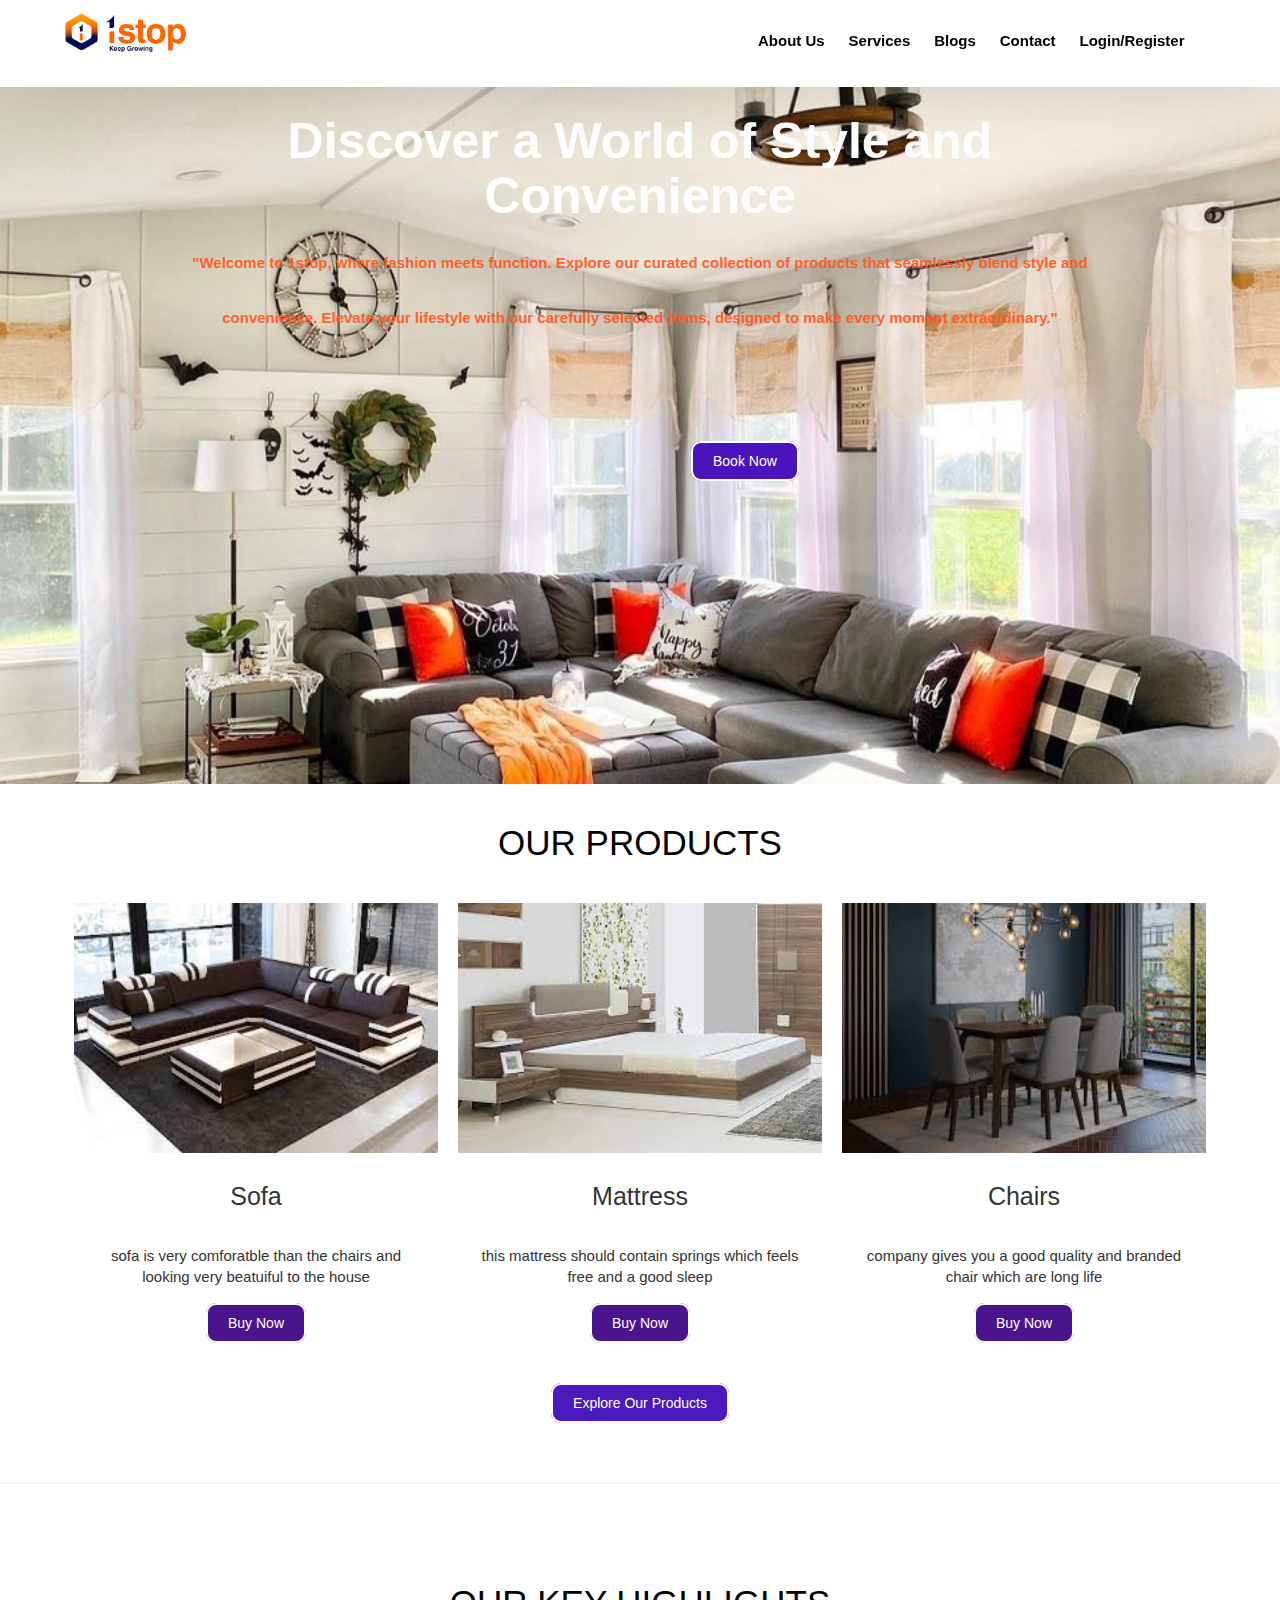
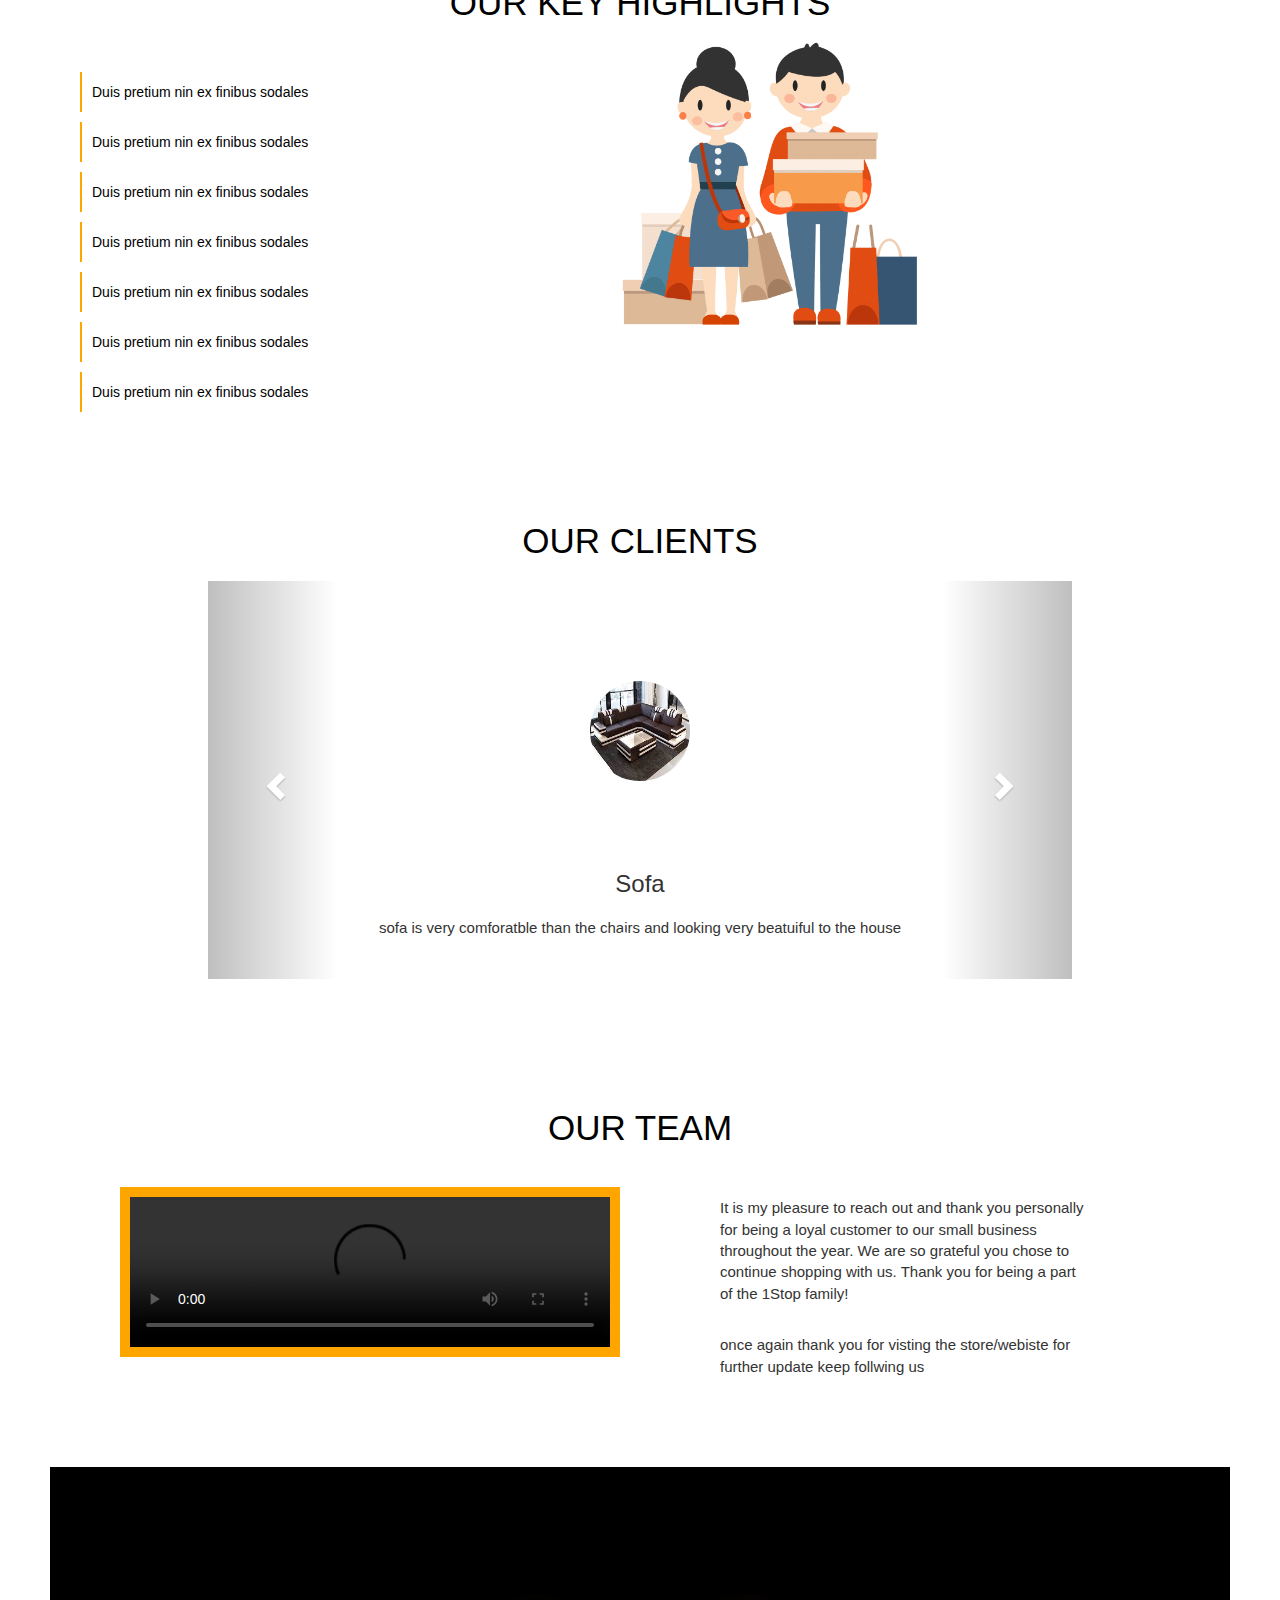
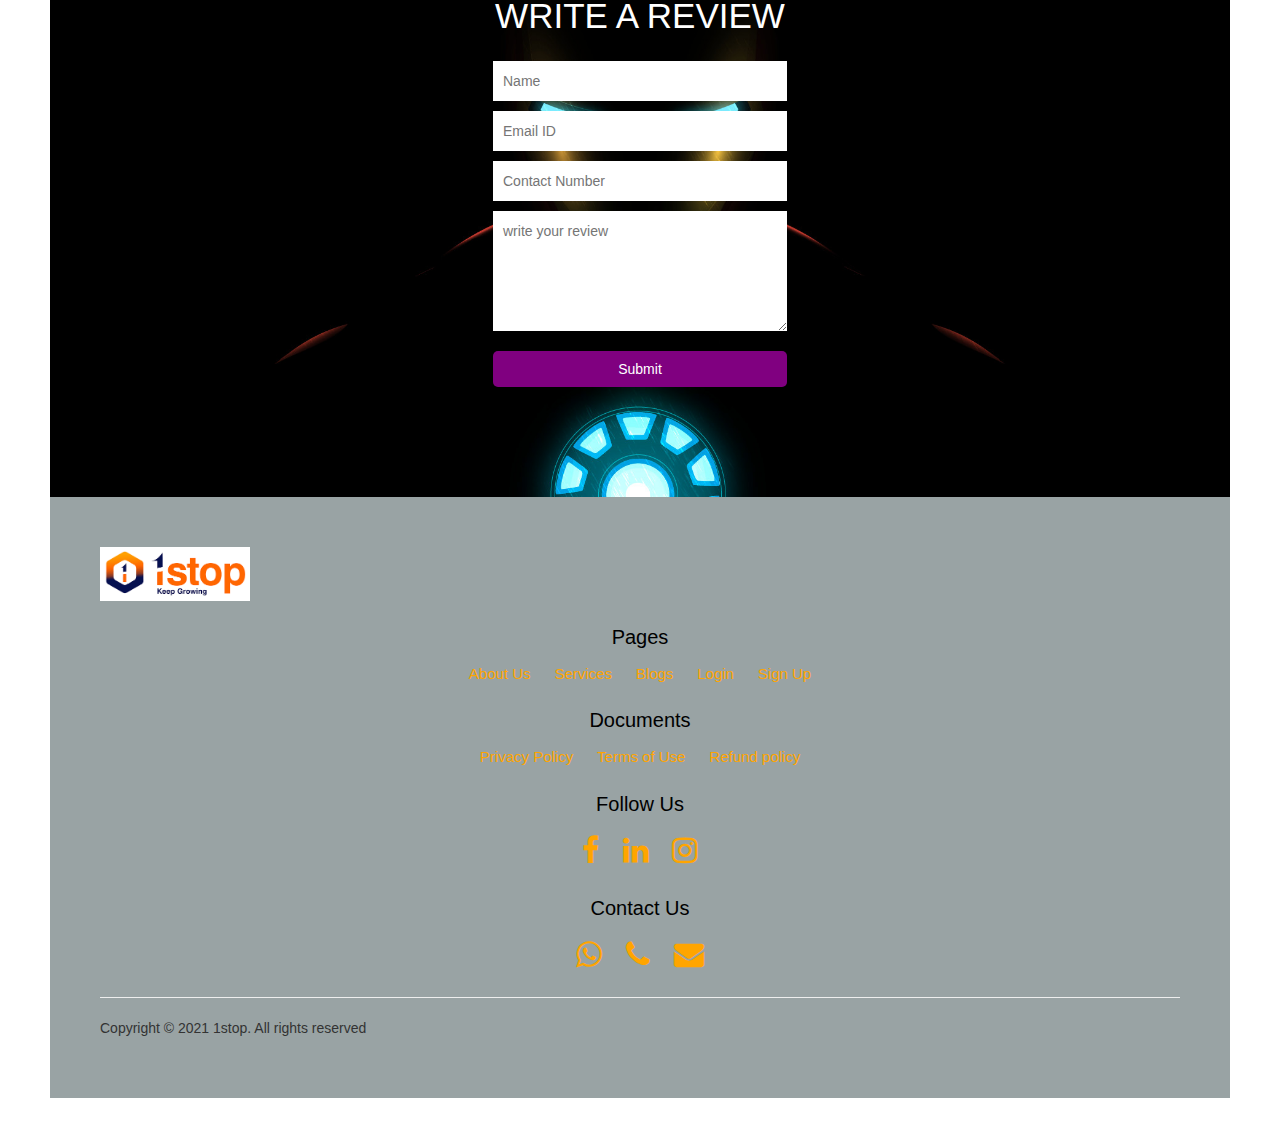
<file: index.html>
<!DOCTYPE html>
<html>
    <head>
        <title>E-commerce</title>
          <!-- Latest compiled and minified CSS -->
        <link rel="stylesheet" href="https://cdn.jsdelivr.net/npm/bootstrap@3.4.1/dist/css/bootstrap.min.css" 
        integrity="sha384-HSMxcRTRxnN+Bdg0JdbxYKrThecOKuH5zCYotlSAcp1+c8xmyTe9GYg1l9a69psu" crossorigin="anonymous">

    
        <!-- Optional theme -->
        <link rel="stylesheet" href="https://cdn.jsdelivr.net/npm/bootstrap@3.4.1/dist/css/bootstrap-theme.min.css" 
        integrity="sha384-6pzBo3FDv/PJ8r2KRkGHifhEocL+1X2rVCTTkUfGk7/0pbek5mMa1upzvWbrUbOZ" crossorigin="anonymous">
        <link rel="stylesheet" type="text/css" href="web.css">
         <link rel="stylesheet" type="text/css" href="https://stackpath.bootstrapcdn.com/font-awesome/4.7.0/css/font-awesome.min.css">
    </head>
    <body>
        <nav class="nav nav_top">
            <div class="logo">
                <a href="index.html"><img src="1stop.png" width="150px"></a>
            </div>
            <div class="nav_side">
                <a href="About.html">About Us</a>
                <a href="service.html">Services</a>
                <a href="Blogs.html">Blogs</a>
                <a href="contact.html">Contact</a>
                <a href="loginpage.html">Login/Register</a>
            </div>
        </nav>
        <div class="main">
            <div class="main_content">
                <h2>Discover a World of Style and Convenience<br>
                <span>"Welcome to 1stop, where fashion meets function. Explore our curated collection of products that seamlessly blend 
                    style and convenience. Elevate your lifestyle with our carefully selected items, 
                    designed to make every moment extraordinary."
                </span>
                </h2>
                <div class="btn">
                    <a href="service.html">Book Now</a>
                </div>
            </div>
        </div>
        <div class="product">
            <h2>OUR PRODUCTS</h2>
            <div class="product_container">
                <div class="item">
                    <div class="item_img">
                        <img src="sofa.jpg">
                    </div>
                    <div class="item_content">
                        <h3>Sofa</h3>
                        <p>sofa is very comforatble than the chairs  and looking very beatuiful to the house</p>
                            <a href="">Buy Now</a>
                    </div>
                </div>
                <div class="item">
                    <div class="item_img">
                        <img src="bed.jpg">
                    </div>
                    <div class="item_content">
                        <h3>Mattress</h3>
                        <p>this mattress should contain springs which feels free and a good sleep</p>
                            <a href="">Buy Now</a>
                    </div>
                </div>
                <div class="item">
                    <div class="item_img">
                        <img src="chair.jpg">
                    </div>
                    <div class="item_content">
                        <h3>Chairs</h3>
                        <p>company gives you a good quality and branded chair which are long life</p>
                            <a href="">Buy Now</a>
                    </div>
                </div>
            </div>
            <div class="product_btn">
                <a href="service.html">Explore Our Products</a>
            </div>
        </div>
        <hr>
        <div class="keypoint">
            <h2>OUR KEY HIGHLIGHTS</h2>
            <div class="key_container">
                <div class="key_content">
                    <li>Duis pretium nin ex finibus sodales</li>
                    <li>Duis pretium nin ex finibus sodales</li>
                    <li>Duis pretium nin ex finibus sodales</li>
                    <li>Duis pretium nin ex finibus sodales</li>
                    <li>Duis pretium nin ex finibus sodales</li>
                    <li>Duis pretium nin ex finibus sodales</li>
                    <li>Duis pretium nin ex finibus sodales</li>
                </div>
                <div class="key_img">
                    <img src="shopping.png">
                </div>
            </div>
            <div class="testi">
                <h2>Our Clients</h2>
                <div class="testi_container">
                    <div id="carousel-example-generic" class="carousel slide" data-ride="carousel">
                        <!-- Indicators -->
                        <ol class="carousel-indicators">
                          <li data-target="#carousel-example-generic" data-slide-to="0" class="active"></li>
                          <li data-target="#carousel-example-generic" data-slide-to="1"></li>
                          <li data-target="#carousel-example-generic" data-slide-to="2"></li>
                        </ol>
                      
                        <!-- Wrapper for slides -->
                        <div class="carousel-inner" role="listbox">
                          <div class="item active">
                              <div class="item_img">
                                <img src="sofa.jpg" alt=" ">
                              </div>
                              <div class="item_content">
                                  <h3>Sofa</h3>
                                  <p>sofa is very comforatble than the chairs  and looking very beatuiful to the house</p>
                              </div>
                          </div>
                          <div class="item">
                            <div class="item_img">
                                <img src="bed.jpg" alt=" ">
                              </div>
                              <div class="item_content">
                                  <h3>Mattress</h3>
                                  <p>this mattress should contain springs which feels free and a good sleep</p>
                              </div>
                          </div>
                          <div class="item">
                            <div class="item_img">
                                <img src="chair.jpg" alt=" ">
                              </div>
                              <div class="item_content">
                                  <h3>Chair</h3>
                                  <p>company gives you a good quality and branded chair which are long life</p>
                              </div>
                          </div>
                        </div>
                      
                        <!-- Controls -->
                        <a class="left carousel-control" href="#carousel-example-generic" role="button" data-slide="prev">
                          <span class="glyphicon glyphicon-chevron-left" aria-hidden="true"></span>
                          <span class="sr-only">Previous</span>
                        </a>
                        <a class="right carousel-control" href="#carousel-example-generic" role="button" data-slide="next">
                          <span class="glyphicon glyphicon-chevron-right" aria-hidden="true"></span>
                          <span class="sr-only">Next</span>
                        </a>
                      </div>
                </div>
            </div>
            <div class="team">
                <h2>OUR TEAM</h2>
                <div class="team_container">
                    <div class="team_video">
                        <video controls>
                            <source src="C:\Users\Lakshmi Narayana\Desktop\Advanced Ecommerce\thanking-video.mp4" type="video/mp4">
                        </video>
                    </div>
                    <div class="team_content">
                        <p> It is my pleasure to reach out and thank you personally for being a loyal customer to our small business throughout the year. 
                            We are so grateful you chose to continue shopping with us. Thank you for being a part of the 1Stop family! </p>
                             <p>once again thank you for visting the store/webiste for further update keep follwing us
                             </p>
                    </div>
                </div>
            </div>
            <div class="feed">
                <h2>Write a Review</h2>
                <div class="feed_form">
                    <form name="submit-googlesheet" method="post">
                        <input type="text" name="Name" placeholder="Name"><br>
                        <input type="email" name="Email" placeholder="Email ID"><br>
                        <input type="number" name="Number" placeholder="Contact Number"><br>
                        <textarea rows="5" cols="7" name="Review" placeholder="write your review"></textarea><br>
                        <button type="Submit">Submit</button>
                    </form>
                </div>
            </div>
            <footer>
                <div class="footer_logo">
                    <a href="index.html"><img src="1stop.png" width="150"></a>
                </div>
                <div class="pages">
                    <h3>Pages</h3>
                    <a href="About.html">About Us</a>
                    <a href="service.html">Services</a>
                    <a href="Blogs.html">Blogs</a>
                    <a href="loginpage.html">Login</a>
                    <a href="signup.html">Sign Up</a>
                </div>
                <div class="doc">
                    <h3>Documents</h3>
                    <a href=" ">Privacy Policy</a>
                    <a href=" ">Terms of Use</a>
                    <a href=" ">Refund policy</a>
                </div>
                <div class="social">
                    <h3>Follow Us</h3>
                    <a href="https://www.facebook.com/pages/category/Education-website/1Stopai-102490171820303/" target="_blank"><i class="fa fa-facebook" aria-hidden="true"></i></a>
                    <a href="https://in.linkedin.com/company/1stop-ai" target="_blank"><i class="fa fa-linkedin" aria-hidden="true"></i></a>
                    <a href=" https://www.instagram.com/1stop.ai/?hl=en" target="_blank"><i class="fa fa-instagram" aria-hidden="true"></i></a>
                </div>
                <div class="contact">
                    <h3>Contact Us</h3>
                    <a href="https://api.WhatsApp.com/send?phone=+917095053639" target="_blank"><i class="fa fa-whatsapp" aria-hidden="true"></i></a>
                    <a href="tel: +919876543210"><i class="fa fa-phone" aria-hidden="true"></i></a>
                    <a href=" mailto: support@1stop.ai"><i class="fa fa-envelope" aria-hidden="true"></i></a>
                </div>
                <hr>
                <p>Copyright &copy; 2021 1stop. All rights reserved</p>
            </footer>        
            <!-- jQuery (necessary for Bootstrap's JavaScript plugins) -->
    <script src="https://code.jquery.com/jquery-1.12.4.min.js"
     integrity="sha384-nvAa0+6Qg9clwYCGGPpDQLVpLNn0fRaROjHqs13t4Ggj3Ez50XnGQqc/r8MhnRDZ" crossorigin="anonymous"></script>
    <!-- Latest compiled and minified JavaScript -->
     <script src="https://cdn.jsdelivr.net/npm/bootstrap@3.4.1/dist/js/bootstrap.min.js" 
     integrity="sha384-aJ21OjlMXNL5UyIl/XNwTMqvzeRMZH2w8c5cRVpzpU8Y5bApTppSuUkhZXN0VxHd" crossorigin="anonymous"></script>
     <script type="text/javascript">
        const scriptURL = 'https://script.google.com/macros/s/AKfycbygAXfPxkNR6VJW5Bjq7gjdDkiSFGTzbb36EDcpydMHEQiDU9A-T-8_gmDGqHxu7RcnDA/exec'
            const form = document.forms['submit-googlesheet']
          
            form.addEventListener('submit', e => {
              e.preventDefault()
              fetch(scriptURL, { method: 'POST', body: new FormData(form)})
                .then(response => alert("Thanks you for you review, hope you had greate shopping"))
                .catch(error => console.error('Error!', error.message))
            })
     </script>
    </body>
</html>
</file>
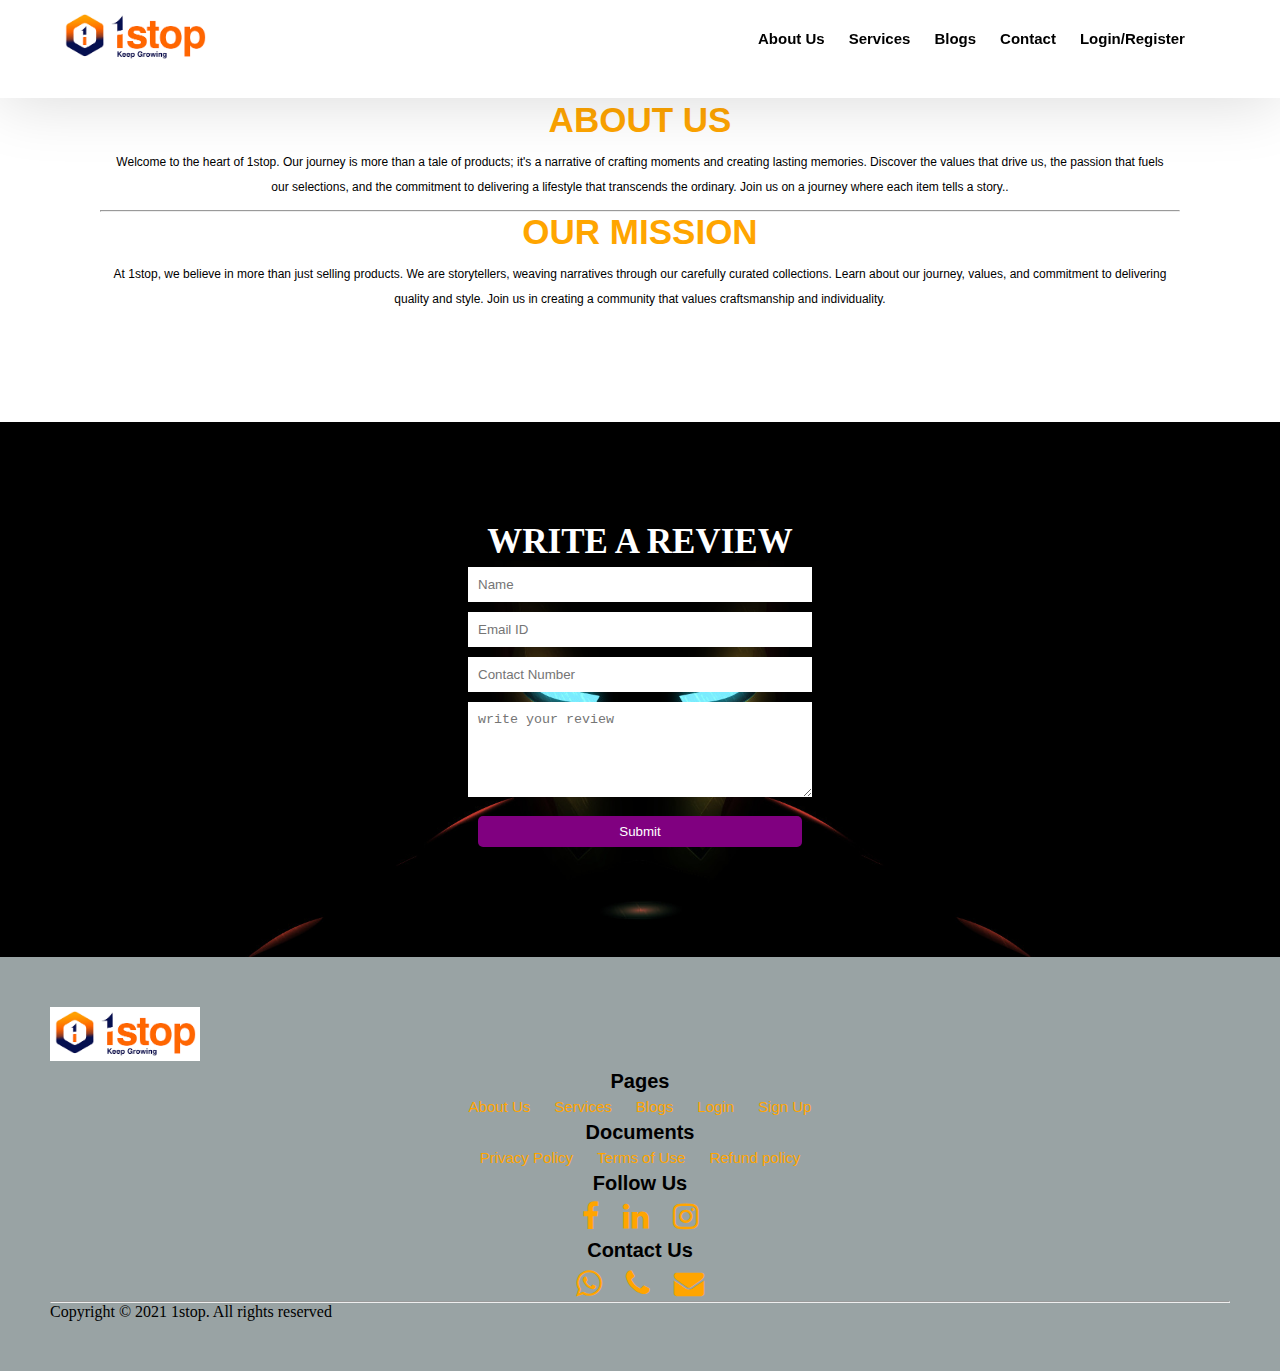
<file: About.html>
<!DOCTYPE html>
<html>
    <head>
        <title>About Us</title>

        <link rel="stylesheet" type="text/css" href="web.css">
        <link rel="stylesheet" type="text/css" href="https://stackpath.bootstrapcdn.com/font-awesome/4.7.0/css/font-awesome.min.css">
   </head>
   <body>
       <nav class="nav nav_top">
           <div class="logo">
               <a href="index.html"><img src="1stop.png" width="150px"></a>
           </div>
           <div class="nav_side">
               <a href="About.html">About Us</a>
               <a href="service.html">Services</a>
               <a href="Blogs.html">Blogs</a>
               <a href="contact.html">Contact</a>
               <a href="loginpage.html">Login/Register</a>
           </div>
       </nav>
       <div class="about_us">
           <h2>
               About Us
           </h2>
           <div class="about_content">
               <p>Welcome to the heart of 1stop. Our journey is more than a tale of products; 
                it's a narrative of crafting moments and creating lasting memories. Discover the values that drive us, 
                the passion that fuels our selections, and the commitment to delivering a lifestyle that transcends the ordinary. 
                Join us on a journey where each item tells a story..</p>
                <hr>
                <h2>Our Mission</h2>
                <p>At 1stop, we believe in more than just selling products. We are storytellers, weaving narratives through our carefully curated collections.
                    Learn about our journey, values, and commitment to delivering quality and style. Join us in creating a community that values craftsmanship and individuality.</p>
           </div>
       </div>
       <div class="feed">
        <h2>Write a Review</h2>
        <div class="feed_form">
            <form name="submit-googlesheet" method="post">
                <input type="text" name="Name" placeholder="Name"><br>
                <input type="email" name="Email" placeholder="Email ID"><br>
                <input type="number" name="Number" placeholder="Contact Number"><br>
                <textarea rows="5" cols="7" name="Review" placeholder="write your review"></textarea><br>
                <button type="Submit">Submit</button>
            </form>
        </div>
    </div>
    <footer>
        <div class="footer_logo">
            <a href="index.html"><img src="1stop.png" width="150"></a>
        </div>
        <div class="pages">
            <h3>Pages</h3>
            <a href="About.html">About Us</a>
            <a href="service.html ">Services</a>
            <a href="Blogs.html ">Blogs</a>
            <a href="loginpage.html">Login</a>
            <a href="signup.html">Sign Up</a>
        </div>
        <div class="doc">
            <h3>Documents</h3>
            <a href=" ">Privacy Policy</a>
            <a href=" ">Terms of Use</a>
            <a href=" ">Refund policy</a>
        </div>
        <div class="social">
            <h3>Follow Us</h3>
            <a href="https://www.facebook.com/pages/category/Education-website/1Stopai-102490171820303/" target="_blank"><i class="fa fa-facebook" aria-hidden="true"></i></a>
            <a href="https://in.linkedin.com/company/1stop-ai" target="_blank"><i class="fa fa-linkedin" aria-hidden="true"></i></a>
            <a href=" https://www.instagram.com/1stop.ai/?hl=en" target="_blank"><i class="fa fa-instagram" aria-hidden="true"></i></a>
        </div>
        <div class="contact">
            <h3>Contact Us</h3>
            <a href="https://api.WhatsApp.com/send?phone=+917095053639" target="_blank"><i class="fa fa-whatsapp" aria-hidden="true"></i></a>
            <a href="tel: +919876543210"><i class="fa fa-phone" aria-hidden="true"></i></a>
            <a href=" mailto: support@1stop.ai"><i class="fa fa-envelope" aria-hidden="true"></i></a>
        </div>
        <hr>
        <p>Copyright &copy; 2021 1stop. All rights reserved</p>
    </footer>        
    <!-- jQuery (necessary for Bootstrap's JavaScript plugins) -->
<script src="https://code.jquery.com/jquery-1.12.4.min.js"
integrity="sha384-nvAa0+6Qg9clwYCGGPpDQLVpLNn0fRaROjHqs13t4Ggj3Ez50XnGQqc/r8MhnRDZ" crossorigin="anonymous"></script>
<!-- Latest compiled and minified JavaScript -->
<script src="https://cdn.jsdelivr.net/npm/bootstrap@3.4.1/dist/js/bootstrap.min.js" 
integrity="sha384-aJ21OjlMXNL5UyIl/XNwTMqvzeRMZH2w8c5cRVpzpU8Y5bApTppSuUkhZXN0VxHd" crossorigin="anonymous"></script>
<script type="text/javascript">
const scriptURL = 'https://script.google.com/macros/s/AKfycbygAXfPxkNR6VJW5Bjq7gjdDkiSFGTzbb36EDcpydMHEQiDU9A-T-8_gmDGqHxu7RcnDA/exec'
    const form = document.forms['submit-googlesheet']
  
    form.addEventListener('submit', e => {
      e.preventDefault()
      fetch(scriptURL, { method: 'POST', body: new FormData(form)})
        .then(response => alert("Thanks you for you review, hope you had greate shooping"))
        .catch(error => console.error('Error!', error.message))
    })
</script>
</body>
</html>
</file>
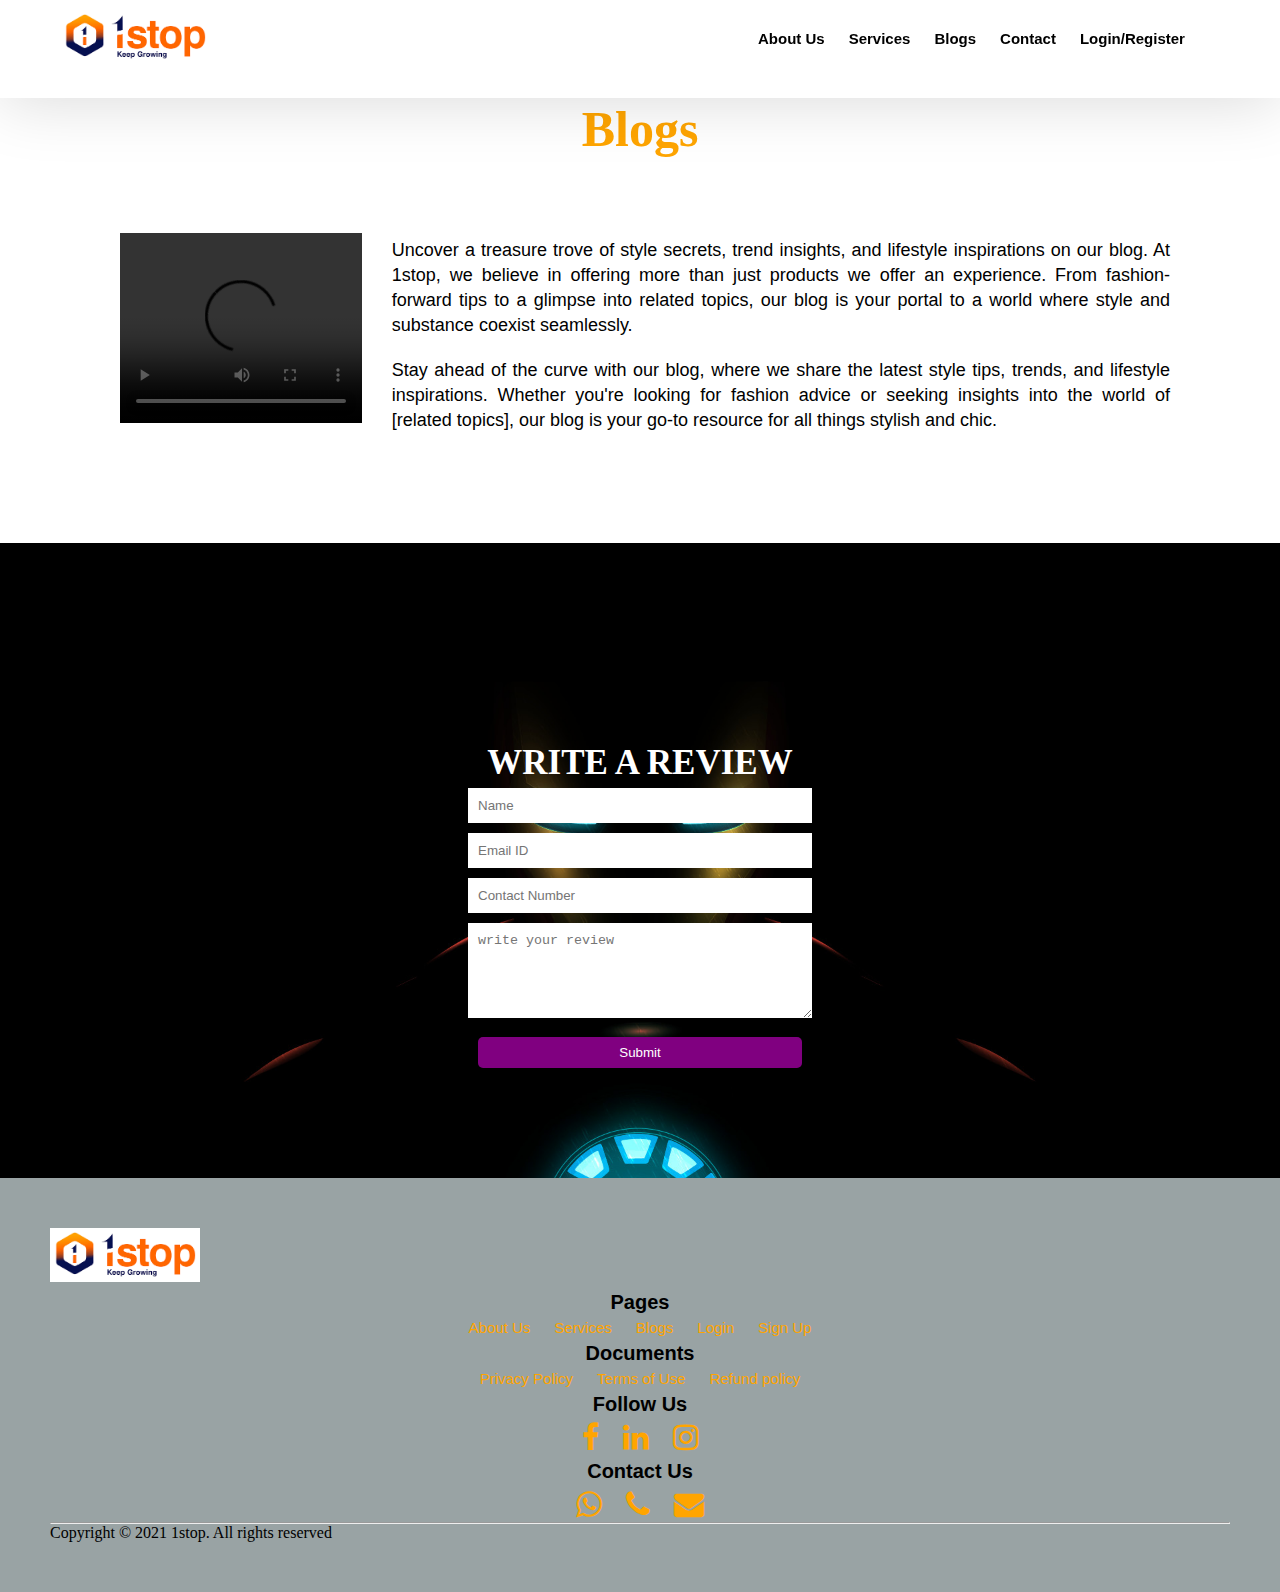
<file: Blogs.html>
<!DOCTYPE html>
<html>
    <head>
        <title>Blogs</title>

        <link rel="stylesheet" type="text/css" href="web.css">
        <link rel="stylesheet" type="text/css" href="https://stackpath.bootstrapcdn.com/font-awesome/4.7.0/css/font-awesome.min.css">
        <style>
            .blog{
                display:flex;
                margin-top:-30px;
                text-align:center;
            }
            .blog .blog_video{
                width:70%;
                margin-top: -15px;
            }
            .blog .blog_content p{
                padding:10px;
                font-size: 18px;
                font-family: cosmic,sans-serif;
                text-align:justify;
                font-family:cosmic,sans-serif;
                line-height: 25px;
            }
            h2{
                margin-top: 100px;
                text-align: center;
                color:orange;
                font-size: 50px;
            }
        </style>
   </head>
   <body>
       <nav class="nav nav_top">
           <div class="logo">
               <a href="index.html"><img src="1stop.png" width="150px"></a>
           </div>
           <div class="nav_side">
               <a href="About.html">About Us</a>
               <a href="service.html">Services</a>
               <a href="Blogs.html">Blogs</a>
               <a href="contact.html">Contact</a>
               <a href="loginpage.html">Login/Register</a>
           </div>
       </nav>
       <h2>
        Blogs
    </h2>
       <div class="blog">
           
           <div class="blog_video">
            <video controls>
                <source src="C:\Users\Lakshmi Narayana\Desktop\Advanced Ecommerce\thanking-video.mp4" type="video/mp4">
            </video>
            </div>
           <div class="blog_content">
               <p>Uncover a treasure trove of style secrets, trend insights, and lifestyle inspirations on our blog. 
                At 1stop, we believe in offering more than just products we offer an experience. 
                From fashion-forward tips to a glimpse into related topics, our blog is your portal to a world where style and substance coexist seamlessly.</p>
                <p>Stay ahead of the curve with our blog, where we share the latest style tips, trends, 
                    and lifestyle inspirations. Whether you're looking for fashion advice or seeking insights into the world of [related topics], our blog is your go-to resource for all things stylish and chic.</p>
               
           </div>
       </div>
       <div class="feed">
        <h2>Write a Review</h2>
        <div class="feed_form">
            <form name="submit-googlesheet" method="post">
                <input type="text" name="Name" placeholder="Name"><br>
                <input type="email" name="Email" placeholder="Email ID"><br>
                <input type="number" name="Number" placeholder="Contact Number"><br>
                <textarea rows="5" cols="7" name="Review" placeholder="write your review"></textarea><br>
                <button type="Submit">Submit</button>
            </form>
        </div>
    </div>
    <footer>
        <div class="footer_logo">
            <a href="index.html"><img src="1stop.png" width="150"></a>
        </div>
        <div class="pages">
            <h3>Pages</h3>
            <a href="About.html">About Us</a>
            <a href="service.html ">Services</a>
            <a href="Blogs.html ">Blogs</a>
            <a href="loginpage.html">Login</a>
            <a href="signup.html">Sign Up</a>
        </div>
        <div class="doc">
            <h3>Documents</h3>
            <a href=" ">Privacy Policy</a>
            <a href=" ">Terms of Use</a>
            <a href=" ">Refund policy</a>
        </div>
        <div class="social">
            <h3>Follow Us</h3>
            <a href="https://www.facebook.com/people/1Stopai/100063830183617/" target="_blank"><i class="fa fa-facebook" aria-hidden="true"></i></a>
            <a href="https://www.linkedin.com/company/1stop-ai/" target="_blank"><i class="fa fa-linkedin" aria-hidden="true"></i></a>
            <a href="https://www.instagram.com/1stop.ai/?hl=en" target="_blank"><i class="fa fa-instagram" aria-hidden="true"></i></a>
        </div>
        <div class="contact">
            <h3>Contact Us</h3>
            <a href="https://api.WhatsApp.com/send?phone=+917095053639" target="_blank"><i class="fa fa-whatsapp" aria-hidden="true"></i></a>
            <a href="tel: +919876543210"><i class="fa fa-phone" aria-hidden="true"></i></a>
            <a href=" mailto: support@1stop.ai"><i class="fa fa-envelope" aria-hidden="true"></i></a>
        </div>
        <hr>
        <p>Copyright &copy; 2021 1stop. All rights reserved</p>
    </footer>        
    <!-- jQuery (necessary for Bootstrap's JavaScript plugins) -->
<script src="https://code.jquery.com/jquery-1.12.4.min.js"
integrity="sha384-nvAa0+6Qg9clwYCGGPpDQLVpLNn0fRaROjHqs13t4Ggj3Ez50XnGQqc/r8MhnRDZ" crossorigin="anonymous"></script>
<!-- Latest compiled and minified JavaScript -->
<script src="https://cdn.jsdelivr.net/npm/bootstrap@3.4.1/dist/js/bootstrap.min.js" 
integrity="sha384-aJ21OjlMXNL5UyIl/XNwTMqvzeRMZH2w8c5cRVpzpU8Y5bApTppSuUkhZXN0VxHd" crossorigin="anonymous"></script>
<script type="text/javascript">
const scriptURL = 'https://script.google.com/macros/s/AKfycbygAXfPxkNR6VJW5Bjq7gjdDkiSFGTzbb36EDcpydMHEQiDU9A-T-8_gmDGqHxu7RcnDA/exec'
    const form = document.forms['submit-googlesheet']
  
    form.addEventListener('submit', e => {
      e.preventDefault()
      fetch(scriptURL, { method: 'POST', body: new FormData(form)})
        .then(response => alert("Thanks you for you review, hope you had greate shooping"))
        .catch(error => console.error('Error!', error.message))
    })
</script>
</body>
</html>
</file>
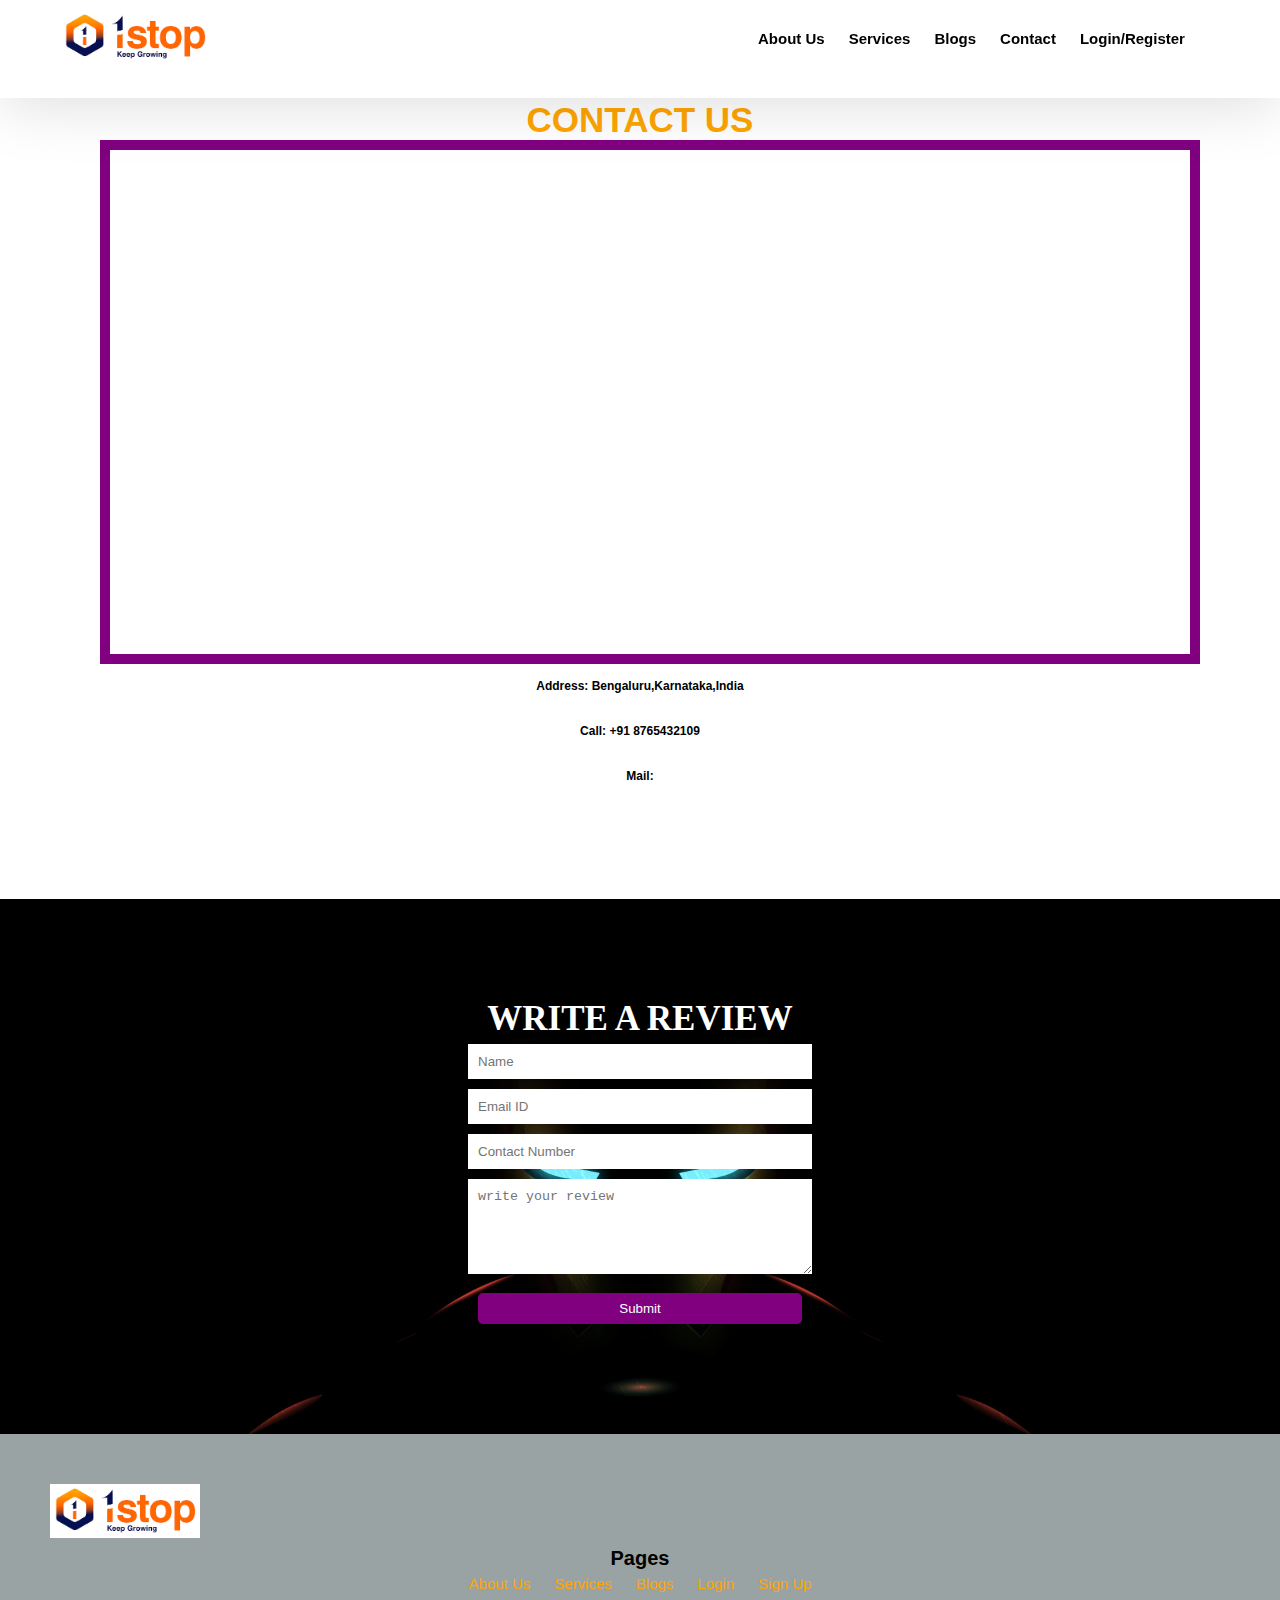
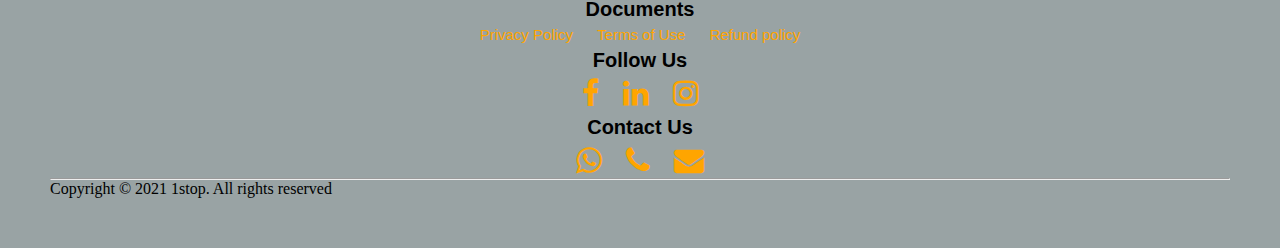
<file: contact.html>
<!DOCTYPE html>
<html>
    <head>
        <title>Contact Us</title>

        <link rel="stylesheet" type="text/css" href="web.css">
        <link rel="stylesheet" type="text/css" href="https://stackpath.bootstrapcdn.com/font-awesome/4.7.0/css/font-awesome.min.css">
   </head>
   <body>
       <nav class="nav nav_top">
           <div class="logo">
               <a href="index.html"><img src="1stop.png" width="150px"></a>
           </div>
           <div class="nav_side">
               <a href="About.html">About Us</a>
               <a href="service.html">Services</a>
               <a href="Blogs.html">Blogs</a>
               <a href="contact.html">Contact</a>
               <a href="loginpage.html">Login/Register</a>
           </div>
       </nav>
       <div class="contact_container">
           <h2>Contact Us</h2>
           <div class="g_map">
            <iframe src="https://www.google.com/maps/embed?pb=!1m18!1m12!1m3!1d248849.88654051637!2d77.49085185154374!3d12.95395998669273
            !2m3!1f0!2f0!3f0!3m2!1i1024!2i768!4f13.1!3m3!1m2!1s0x3bae1670c9b44e6d%3A0xf8dfc3e8517e4fe0!2sBengaluru%2C%20Karnataka
            !5e0!3m2!1sen!2sin!4v1654362874928!5m2!1sen!2sin" width="100%" height="500" style="border:0;" allowfullscreen="" loading="lazy" referrerpolicy="no-referrer-when-downgrade"></iframe>
           </div>
           <div class="contact_content">
               <p><b>Address: Bengaluru,Karnataka,India</b></p>
               <p><b>Call: +91 8765432109</b></p>
               <p><b>Mail:</b></p>
           </div>
       </div>
       <div class="feed">
        <h2>Write a Review</h2>
        <div class="feed_form">
            <form name="submit-googlesheet" method="post">
                <input type="text" name="Name" placeholder="Name"><br>
                <input type="email" name="Email" placeholder="Email ID"><br>
                <input type="number" name="Number" placeholder="Contact Number"><br>
                <textarea rows="5" cols="7" name="Review" placeholder="write your review"></textarea><br>
                <button type="Submit">Submit</button>
            </form>
        </div>
    </div>
    <footer>
        <div class="footer_logo">
            <a href="index.html"><img src="1stop.png" width="150"></a>
        </div>
        <div class="pages">
            <h3>Pages</h3>
            <a href="About.html">About Us</a>
            <a href="service.html ">Services</a>
            <a href="Blogs.html">Blogs</a>
            <a href="loginpage.html">Login</a>
            <a href="signup.html">Sign Up</a>
        </div>
        <div class="doc">
            <h3>Documents</h3>
            <a href=" ">Privacy Policy</a>
            <a href=" ">Terms of Use</a>
            <a href=" ">Refund policy</a>
        </div>
        <div class="social">
            <h3>Follow Us</h3>
            <a href="https://www.facebook.com/people/1Stopai/100063830183617/" target="_blank"><i class="fa fa-facebook" aria-hidden="true"></i></a>
            <a href="https://www.linkedin.com/company/1stop-ai/" target="_blank"><i class="fa fa-linkedin" aria-hidden="true"></i></a>
            <a href="https://www.instagram.com/1stop.ai/?hl=en" target="_blank"><i class="fa fa-instagram" aria-hidden="true"></i></a>
        </div>
        <div class="contact">
            <h3>Contact Us</h3>
            <a href="https://api.WhatsApp.com/send?phone=+917095053639" target="_blank"><i class="fa fa-whatsapp" aria-hidden="true"></i></a>
            <a href="tel: +919876543210"><i class="fa fa-phone" aria-hidden="true"></i></a>
            <a href=" mailto: support@1stop.ai"><i class="fa fa-envelope" aria-hidden="true"></i></a>
        </div>
        <hr>
        <p>Copyright &copy; 2021 1stop. All rights reserved</p>
    </footer>        
    <!-- jQuery (necessary for Bootstrap's JavaScript plugins) -->
<script src="https://code.jquery.com/jquery-1.12.4.min.js"
integrity="sha384-nvAa0+6Qg9clwYCGGPpDQLVpLNn0fRaROjHqs13t4Ggj3Ez50XnGQqc/r8MhnRDZ" crossorigin="anonymous"></script>
<!-- Latest compiled and minified JavaScript -->
<script src="https://cdn.jsdelivr.net/npm/bootstrap@3.4.1/dist/js/bootstrap.min.js" 
integrity="sha384-aJ21OjlMXNL5UyIl/XNwTMqvzeRMZH2w8c5cRVpzpU8Y5bApTppSuUkhZXN0VxHd" crossorigin="anonymous"></script>
<script type="text/javascript">
const scriptURL = 'https://script.google.com/macros/s/AKfycbygAXfPxkNR6VJW5Bjq7gjdDkiSFGTzbb36EDcpydMHEQiDU9A-T-8_gmDGqHxu7RcnDA/exec'
    const form = document.forms['submit-googlesheet']
  
    form.addEventListener('submit', e => {
      e.preventDefault()
      fetch(scriptURL, { method: 'POST', body: new FormData(form)})
        .then(response => alert("Thanks you for you review, hope you had greate shopping"))
        .catch(error => console.error('Error!', error.message))
    })
</script>
</body>
</html>
</file>
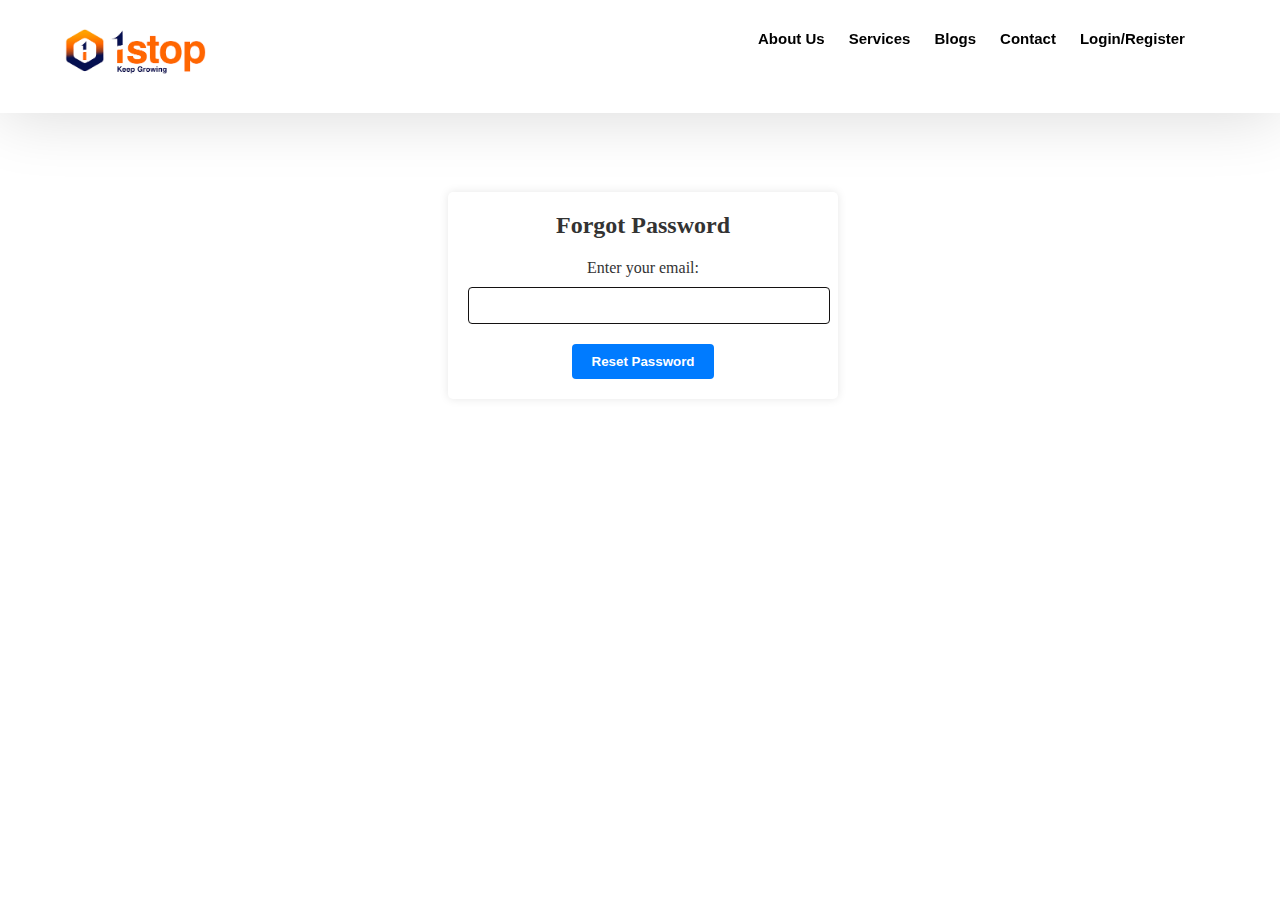
<file: forgotpassword.html>
<!DOCTYPE html>
<html lang="en">
<head>
    <meta charset="UTF-8">
    <meta name="viewport" content="width=device-width, initial-scale=1.0">
    <title>Forgot Password</title>
    <style>
        *{
    margin: 0;
    padding:0;
}
.nav{
    background-color: white;
    z-index: 9;
    padding-left: 50px;
    padding-right: 50px;
    box-shadow: 0px 3px 65px 0px rgba(0,0,0,.15);
    padding-bottom:20px;
}
.nav_top{
    position: fixed;
    top:0;
    right:0;
    left:0;
}
.logo{
    margin-top:15px;
    float:left;
    width:60%;
}
.logo img{
    padding: 10px;
}
.nav_side{
    text-decoration: none;
    float: right;
    width:40%;
    margin-top:30px;
}
.nav_side a{
    text-decoration: none;
    margin-right: 20px;
    color:black;
    font-weight:bold;
    font-family: cosmic, sans-serif;
    font-size:15px;
    justify-content: center;
    align-items: center;
    align-content: center;
    text-align: center;
}
.nav_side a:hover{
    color:orange;
    text-decoration: none;
    transition: all is ease;
}

.forgot-container {
    margin-top: 15%;
    margin-left: 35%;
    background-color: #ffffff;
    border-radius: 5px;
    box-shadow: 0px 0px 10px rgba(0, 0, 0, 0.1);
    padding: 20px;
    width: 350px;
    text-align: center;
}

h2 {
    margin-bottom: 20px;
    color: #333;
}

label {
    display: block;
    margin-bottom: 10px;
    color: #333;
}

input[type="email"] {
    width: 100%;
    padding: 10px;
    margin-bottom: 20px;
    border: 1px solid #141212;
    border-radius: 4px;
    padding-right: 0px;
}

button {
    background-color: #007bff;
    color: #fff;
    border: none;
    border-radius: 4px;
    padding: 10px 20px;
    cursor: pointer;
    font-weight: bold;
}

button:hover {
    background-color: #0056b3;
}

#confirmationMessage {
    margin-top: 20px;
    color: green;
}

        /* Your CSS styles here */
    </style>
</head>
<body>
    <nav class="nav nav_top">
        <div class="logo">
            <a href="index.html"><img src="1stop.png" width="150px"></a>
        </div>
        <div class="nav_side">
            <a href="About.html">About Us</a>
            <a href="service.html">Services</a>
            <a href="Blogs.html">Blogs</a>
            <a href="contact.html">Contact</a>
            <a href="loginpage.html">Login/Register</a>
        </div>
    </nav>
    <div class="forgot-container">
        <h2>Forgot Password</h2>
        <form id="forgotPasswordForm">
            <label for="email">Enter your email:</label>
            <input type="email" id="email" name="email" required>

            <button type="submit">Reset Password</button>
        </form>
        <div id="confirmationMessage" style="display: none;">
            <p>Password reset instructions have been sent to your email.</p>
        </div>
    </div>

    <script>
        // Function to handle form submission
        document.getElementById("forgotPasswordForm").addEventListener("submit", function(event) {
            event.preventDefault(); // Prevent the default form submission behavior
            
            // Get the entered email
            var email = document.getElementById("email").value;
            
            // Display confirmation message
            document.getElementById("confirmationMessage").style.display = "block";
            
            // Clear the email input field
            document.getElementById("email").value = "";
        });
    </script>
</body>
</html>
</file>
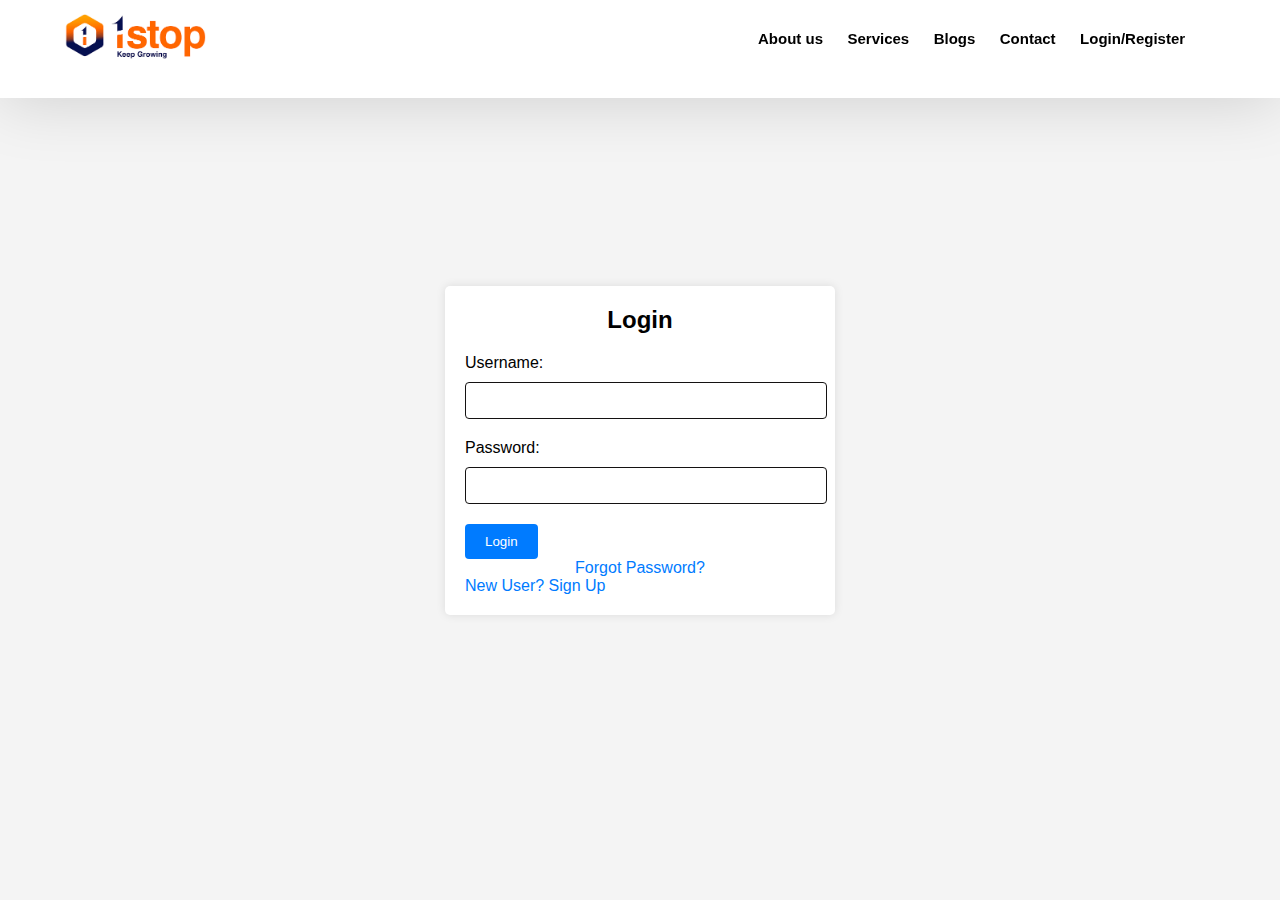
<file: loginpage.html>
<!DOCTYPE html>
<html lang="en">
<head>
    <meta charset="UTF-8">
    <meta name="viewport" content="width=device-width, initial-scale=1.0">
    <title>Login Page</title>
    <style>
        body {
            font-family: Arial, sans-serif;
            background-color: #f4f4f4;
            margin: 0;
            padding: 0;
            display: flex;
            justify-content: center;
            align-items: center;
            height: 100vh;
        }
        *{
    margin: 0;
    padding:0;
}
.nav{
    background-color: white;
    z-index: 9;
    padding-left: 50px;
    padding-right: 50px;
    box-shadow: 0px 3px 65px 0px rgba(0,0,0,.15);
    padding-bottom:20px;
}
.nav_top{
    position: fixed;
    top:0;
    right:0;
    left:0;
}
.logo{
    float:left;
    width:60%;
}
.logo img{
    padding: 10px;
}
.nav_side{
    text-decoration: none;
    float: right;
    width:40%;
    margin-top:30px;
}
.nav_side a{
    text-decoration: none;
    margin-right: 20px;
    color:black;
    font-weight:bold;
    font-family: cosmic, sans-serif;
    font-size:15px;
    justify-content: center;
    align-items: center;
    align-content: center;
    text-align: center;
}
.nav_side a:hover{
    color:orange;
    text-decoration: none;
    transition: all is ease;
}

        .login-container {
            background-color: #ffffff;
            border-radius: 5px;
            box-shadow: 0px 0px 10px rgba(0, 0, 0, 0.1);
            padding: 20px;
            width: 350px;
        }

        h2 {
            text-align: center;
            margin-bottom: 20px;
        }

        label {
            display: block;
            margin-bottom: 10px;
        }

        input[type="text"],
        input[type="password"] {
            width: 100%;
            padding: 10px;
            margin-bottom: 20px;
            border: 1px solid #141212;
            border-radius: 4px;
            padding-right: 0px;
        }

        button {
            background-color: #007bff;
            color: #fff;
            border: none;
            border-radius: 4px;
            padding: 10px 20px;
            cursor: pointer;
        }

        button:hover {
            background-color: #0056b3;
        }

        .forgot-password {
            text-align: center;
        }

        .forgot-password a,
        .new-user a {
            color: #007bff;
            text-decoration: none;
        }

        .forgot-password a:hover,
        .new-user a:hover {
            text-decoration: underline;
        }

    </style>
</head>
<body>
    <nav class="nav nav_top">
        <div class="logo">
            <a href="index.html"><img src="1stop.png" width="150px"></a>
        </div>
        <div class="nav_side">
            <a href="About.html">About us</a>
            <a href="service.html">Services</a>
            <a href="Blogs.html">Blogs</a>
            <a href="contact.html">Contact</a>
            <a href="loginpage.html">Login/Register</a>
        </div>
    </nav>
    <div class="login-container">
        <h2>Login</h2>
        <form>
            <label for="username">Username:</label>
            <input type="text" id="username" name="username" required>

            <label for="password">Password:</label>
            <input type="password" id="password" name="password" required>

            <button type="submit">Login</button>
        </form>
        <div class="forgot-password">
            <a href="forgotpassword.html">Forgot Password?</a>
        </div>
        <div class="new-user">
            <a href="signup.html" id="newUserLink">New User? Sign Up</a>
        </div>
    </div>
</body>
</html>
</file>
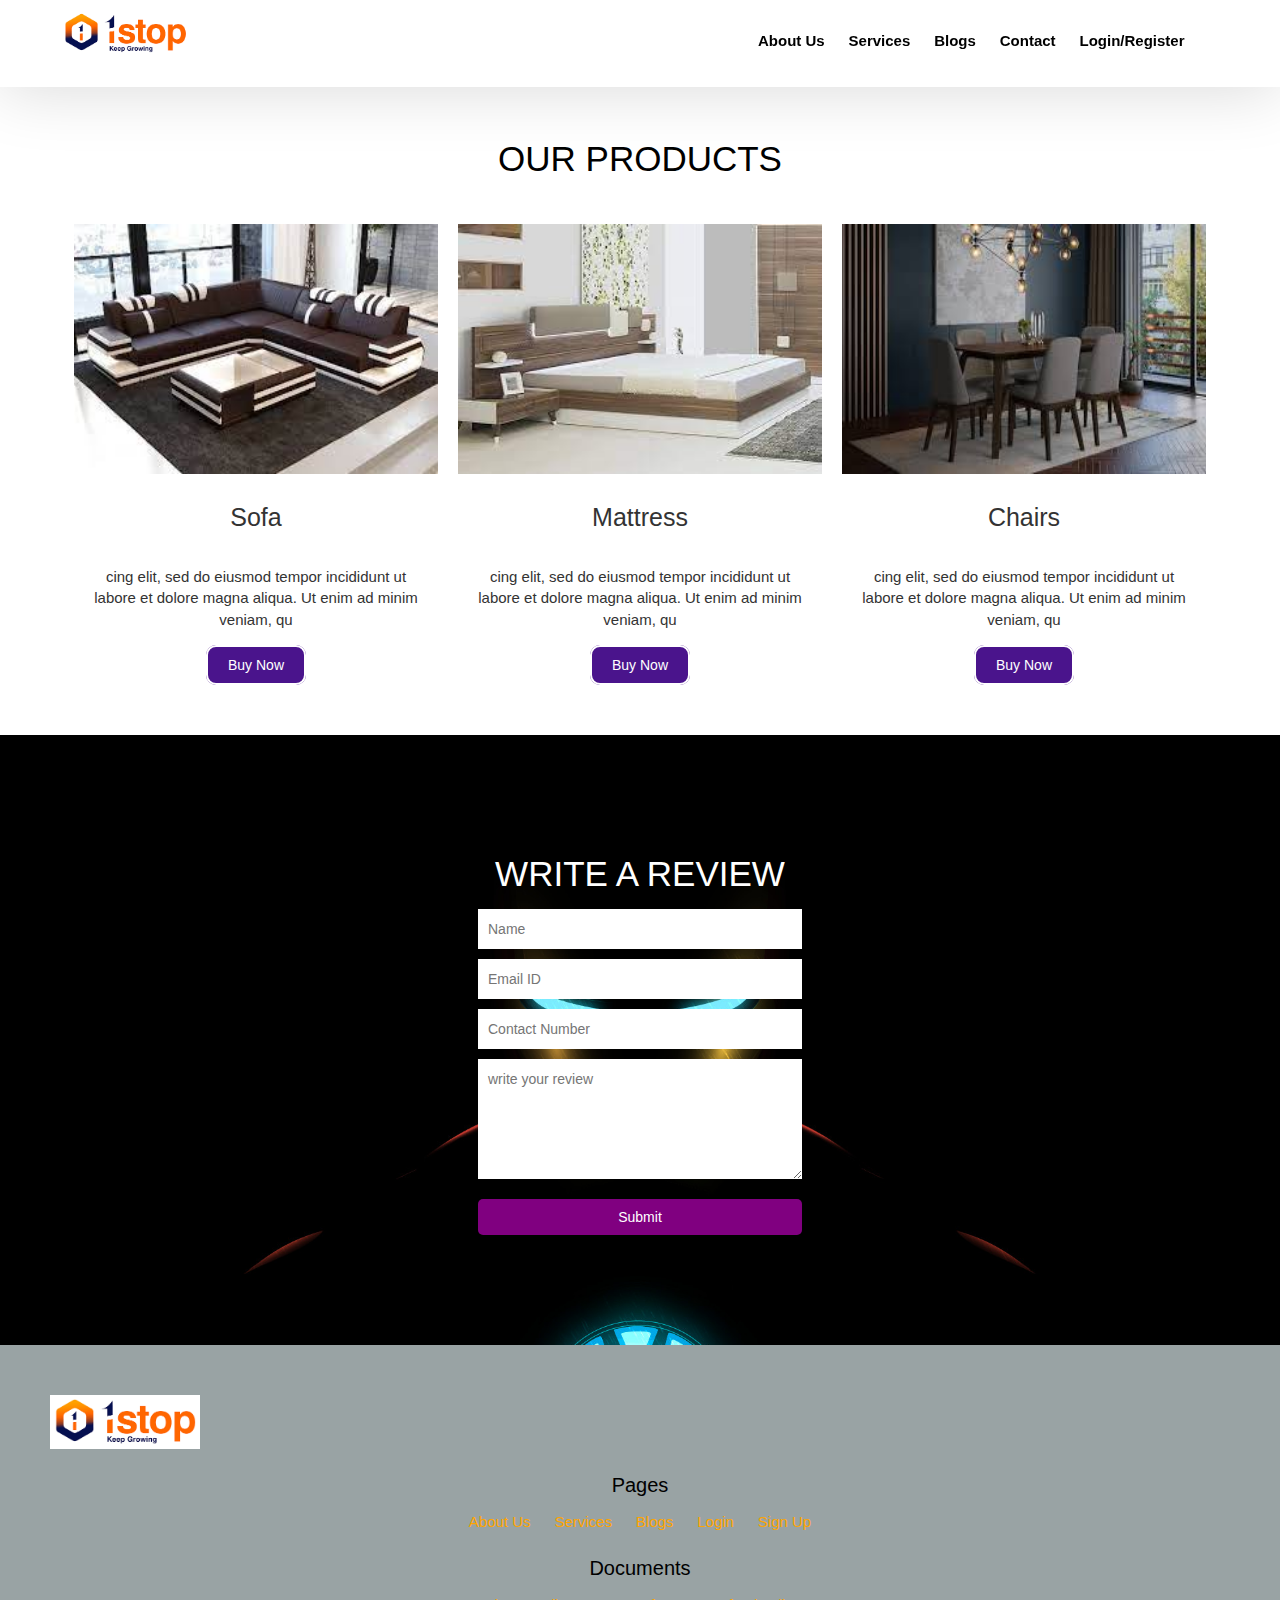
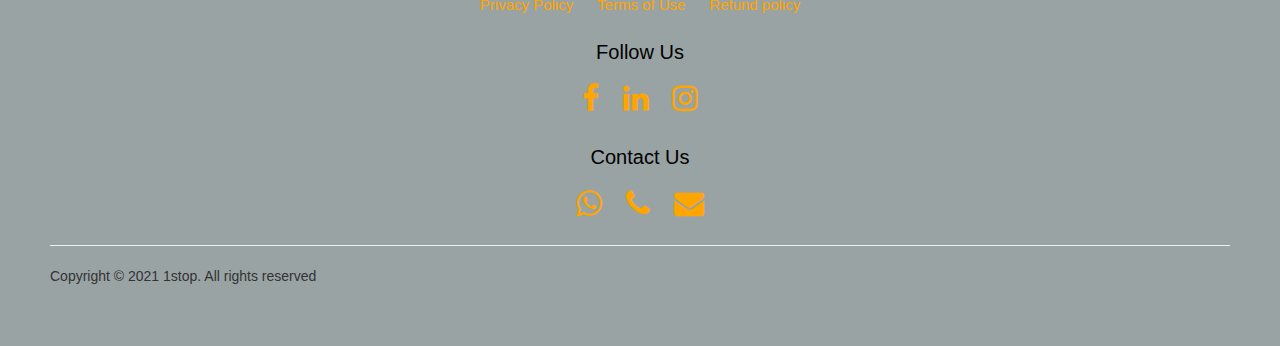
<file: service.html>
<!DOCTYPE html>
<html>
    <head>
        <title>Services</title>
         <!-- Latest compiled and minified CSS -->
         <link rel="stylesheet" href="https://cdn.jsdelivr.net/npm/bootstrap@3.4.1/dist/css/bootstrap.min.css" 
         integrity="sha384-HSMxcRTRxnN+Bdg0JdbxYKrThecOKuH5zCYotlSAcp1+c8xmyTe9GYg1l9a69psu" crossorigin="anonymous">
 
     
         <!-- Optional theme -->
         <link rel="stylesheet" href="https://cdn.jsdelivr.net/npm/bootstrap@3.4.1/dist/css/bootstrap-theme.min.css" 
         integrity="sha384-6pzBo3FDv/PJ8r2KRkGHifhEocL+1X2rVCTTkUfGk7/0pbek5mMa1upzvWbrUbOZ" crossorigin="anonymous">
         
         <link rel="stylesheet" type="text/css" href="web.css">
         <link rel="stylesheet" type="text/css" href="https://stackpath.bootstrapcdn.com/font-awesome/4.7.0/css/font-awesome.min.css">
    </head>
    <body>
        <nav class="nav nav_top">
            <div class="logo">
                <a href="index.html"><img src="1stop.png" width="150px"></a>
            </div>
            <div class="nav_side">
                <a href="About.html">About Us</a>
                <a href="service.html">Services</a>
                <a href="Blogs.html">Blogs</a>
                <a href="contact.html">Contact</a>
                <a href="loginpage.html">Login/Register</a>
            </div>
        </nav>
        <div class="product" style="padding-top:100px;">
            <h2>OUR PRODUCTS</h2>
            <div class="product_container" style="padding-top: 5px;">
                <div class="item">
                    <div class="item_img">
                        <img src="sofa.jpg">
                    </div>
                    <div class="item_content">
                        <h3>Sofa</h3>
                        <p>cing elit, sed do eiusmod tempor incididunt ut labore et dolore magna aliqua.
                            Ut enim ad minim veniam, qu</p>
                            <a href="">Buy Now</a>
                    </div>
                </div>
                <div class="item">
                    <div class="item_img">
                        <img src="bed.jpg">
                    </div>
                    <div class="item_content">
                        <h3>Mattress</h3>
                        <p>cing elit, sed do eiusmod tempor incididunt ut labore et dolore magna aliqua.
                            Ut enim ad minim veniam, qu</p>
                            <a href="">Buy Now</a>
                    </div>
                </div>
                <div class="item">
                    <div class="item_img">
                        <img src="chair.jpg">
                    </div>
                    <div class="item_content">
                        <h3>Chairs</h3>
                        <p>cing elit, sed do eiusmod tempor incididunt ut labore et dolore magna aliqua.
                            Ut enim ad minim veniam, qu</p>
                            <a href="">Buy Now</a>
                    </div>
                </div>
            </div>
        </div>
        <div class="feed">
            <h2>Write a Review</h2>
            <div class="feed_form">
                <form name="submit-googlesheet" method="post">
                    <input type="text" name="Name" placeholder="Name"><br>
                    <input type="email" name="Email" placeholder="Email ID"><br>
                    <input type="number" name="Number" placeholder="Contact Number"><br>
                    <textarea rows="5" cols="7" name="Review" placeholder="write your review"></textarea><br>
                    <button type="Submit">Submit</button>
                </form>
            </div>
        </div>
        <footer>
            <div class="footer_logo">
                <a href="index.html"><img src="1stop.png" width="150"></a>
            </div>
            <div class="pages">
                <h3>Pages</h3>
                <a href="About.html">About Us</a>
                <a href="service.html">Services</a>
                <a href="Blogs.html">Blogs</a>
                <a href="loginpage.html">Login</a>
                <a href="signup.html">Sign Up</a>
            </div>
            <div class="doc">
                <h3>Documents</h3>
                <a href=" ">Privacy Policy</a>
                <a href=" ">Terms of Use</a>
                <a href=" ">Refund policy</a>
            </div>
            <div class="social">
                <h3>Follow Us</h3>
                <a href="https://www.facebook.com/people/1Stopai/100063830183617/" target="_blank"><i class="fa fa-facebook" aria-hidden="true"></i></a>
                <a href="https://www.linkedin.com/company/1stop-ai/" target="_blank"><i class="fa fa-linkedin" aria-hidden="true"></i></a>
                <a href="https://www.instagram.com/1stop.ai/?hl=en" target="_blank"><i class="fa fa-instagram" aria-hidden="true"></i></a>
            </div>
            <div class="contact">
                <h3>Contact Us</h3>
                <a href="https://api.WhatsApp.com/send?phone=+917095053639" target="_blank"><i class="fa fa-whatsapp" aria-hidden="true"></i></a>
                <a href="tel: +919876543210"><i class="fa fa-phone" aria-hidden="true"></i></a>
                <a href=" mailto: support@1stop.ai"><i class="fa fa-envelope" aria-hidden="true"></i></a>
            </div>
            <hr>
            <p>Copyright &copy; 2021 1stop. All rights reserved</p>
        </footer>        
        <!-- jQuery (necessary for Bootstrap's JavaScript plugins) -->
<script src="https://code.jquery.com/jquery-1.12.4.min.js"
 integrity="sha384-nvAa0+6Qg9clwYCGGPpDQLVpLNn0fRaROjHqs13t4Ggj3Ez50XnGQqc/r8MhnRDZ" crossorigin="anonymous"></script>
<!-- Latest compiled and minified JavaScript -->
 <script src="https://cdn.jsdelivr.net/npm/bootstrap@3.4.1/dist/js/bootstrap.min.js" 
 integrity="sha384-aJ21OjlMXNL5UyIl/XNwTMqvzeRMZH2w8c5cRVpzpU8Y5bApTppSuUkhZXN0VxHd" crossorigin="anonymous"></script>
 <script type="text/javascript">
    const scriptURL = 'https://script.google.com/macros/s/AKfycbygAXfPxkNR6VJW5Bjq7gjdDkiSFGTzbb36EDcpydMHEQiDU9A-T-8_gmDGqHxu7RcnDA/exec'
        const form = document.forms['submit-googlesheet']
      
        form.addEventListener('submit', e => {
          e.preventDefault()
          fetch(scriptURL, { method: 'POST', body: new FormData(form)})
            .then(response => alert("Thanks you for you review, hope you had greate shopping"))
            .catch(error => console.error('Error!', error.message))
        })
 </script>
</body>
</html>
</file>
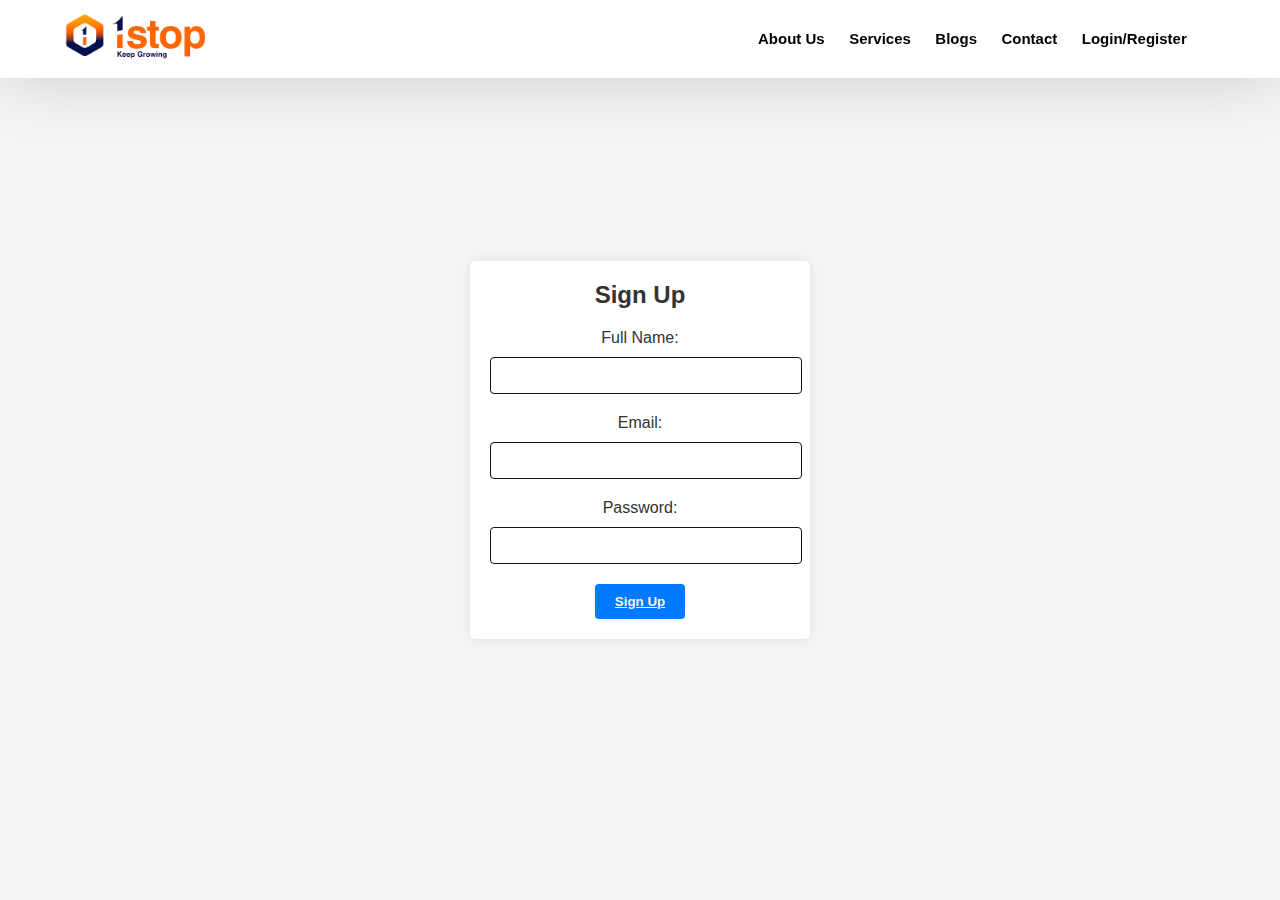
<file: signup.html>
<!DOCTYPE html>
<html lang="en">
<head>
    <meta charset="UTF-8">
    <meta name="viewport" content="width=device-width, initial-scale=1.0">
    <title>Sign Up</title>
    <style>
        /* Your CSS styles here */
        body {
            font-family: Arial, sans-serif;
            background-color: #f4f4f4;
            margin: 0;
            padding: 0;
            display: flex;
            justify-content: center;
            align-items: center;
            height: 100vh;
        }
        *{
    margin: 0;
    padding:0;
}
.nav{
    background-color: white;
    z-index: 9;
    padding-left: 50px;
    padding-right: 50px;
    box-shadow: 0px 3px 65px 0px rgba(0,0,0,.15);
}
.nav_top{
    position: fixed;
    top:0;
    right:0;
    left:0;
}
.logo{
    float:left;
    width:60%;
}
.logo img{
    padding: 10px;
}
.nav_side{
    text-decoration: none;
    float: right;
    width:40%;
    margin-top:30px;
}
.nav_side a{
    text-decoration: none;
    margin-right: 20px;
    color:black;
    font-weight:bold;
    font-family: cosmic, sans-serif;
    font-size:15px;
    justify-content: center;
    align-items: center;
    align-content: center;
    text-align: center;
}
.nav_side a:hover{
    color:orange;
    text-decoration: none;
    transition: all is ease;
}

        .signup-container {
            background-color: #ffffff;
            border-radius: 5px;
            box-shadow: 0px 0px 10px rgba(0, 0, 0, 0.1);
            padding: 20px;
            width: 300px;
            text-align: center;
        }

        h2 {
            margin-bottom: 20px;
            color: #333;
        }

        label {
            display: block;
            margin-bottom: 10px;
            color: #333;
        }

        input[type="text"],
        input[type="password"],
        input[type="email"] {
            width: 100%;
            padding: 10px;
            margin-bottom: 20px;
            border: 1px solid #141212;
            border-radius: 4px;
            padding-right: 0px;
        }

        button {
            background-color: #007bff;
            font-display: #fff;
            border: none;
            border-radius: 4px;
            padding: 10px 20px;
            cursor: pointer;
            font-weight: bold;
            text-decoration:none;
        }
        button a{
            color:#f4f4f4
        }

        button:hover {
            background-color: #0056b3;
        }
    </style>
</head>
<body>
    <nav class="nav nav_top">
        <div class="logo">
            <a href="index.html"><img src="1stop.png" width="150px"></a>
        </div>
        <div class="nav_side">
            <a href="About.html">About Us</a>
            <a href="service.html">Services</a>
            <a href="Blogs.html">Blogs</a>
            <a href="contact.html">Contact</a>
            <a href="loginpage.html">Login/Register</a>
        </div>
    </nav>
    <div class="signup-container">
        <h2>Sign Up</h2>
        <form id="signupForm">
            <label for="fullName">Full Name:</label>
            <input type="text" id="fullName" name="fullName" required>

            <label for="email">Email:</label>
            <input type="email" id="email" name="email" required>

            <label for="password">Password:</label>
            <input type="password" id="password" name="password" required>

            <button type="submit"><a href="loginpage.html">Sign Up</a></button>
        </form>
    </div>
</body>
</html>
</file>
<file: web.css>
*{
    margin: 0;
    padding:0;
}
.nav{
    background-color: white;
    z-index: 9;
    padding-left: 50px;
    padding-right: 50px;
    box-shadow: 0px 3px 65px 0px rgba(0,0,0,.15);
    padding-bottom:20px;
}
.nav_top{
    position: fixed;
    top:0;
    right:0;
    left:0;
}
.logo{
    float:left;
    width:60%;
}
.logo img{
    padding: 10px;
}
.nav_side{
    text-decoration: none;
    float: right;
    width:40%;
    margin-top:30px;
}
.nav_side a{
    text-decoration: none;
    margin-right: 20px;
    color:black;
    font-weight:bold;
    font-family: cosmic, sans-serif;
    font-size:15px;
    justify-content: center;
    align-items: center;
    align-content: center;
    text-align: center;
}
.nav_side a:hover{
    color:orange;
    text-decoration: none;
    transition: all is ease;
}
.main{
    background-image: url('background.jpg');
    background-position: center;
    background-size: cover;
    background-repeat: no-repeat;
    background-attachment: fixed;
    height: 80vh;
}
.main .main_content{
    margin-top: 5%;
    margin-left: 10%;
    margin-right:10%
}
.main .main_content h2{
    padding:50px;
    color:white;
    font-size: 50px;
    font-family: cosmic,sans-serif;
    font-weight: bolder;
    text-align: center;
}
.main .main_content h2 span{
    font-size: 15px;
    opacity: 0.9;
    font-weight: lighter;
    color:#ff5722;
    font-weight: 600;
    line-height: 20px;
    text-align: center;
}
.main .main_content .btn{
    margin-top:50px;
    text-align:center;
}
.main .main_content .btn a{
    text-align: center;
    text-decoration: none;
    margin: 550px;
    padding: 10px 20px;
    background-color:#4a14bc;
    color:white;
    font-family: cosmic,sans-serif;
    border:2px solid white;
    border-radius: 10px;
    transition: .5%;
}
.main .main_content .btn a:hover{
    background-color:black;
    color:orange;
    border:none;
    border-bottom:4px solid orange;
    transition:0.5s;
}
.product{
    padding-bottom: 50px;
}
.product h2{
    color:black;
    text-align:center;
    font-size:35px;
    padding:20px;
}
.product .product_container {
    display:flex;
    margin-left:5%;
    margin-right:5%;
}
.product .product_container .item{
    width: 33.33%;
    margin: 10px;
    height: auto;
}
.product .product_container .item:hover{
    box-shadow: 0px 3px 65px 0px rgba(0,0,0,.15);
}
.product .product_container .item .item_img{
    width:100%;
    height:250px;
    overflow: hidden;
}
.product .product_container .item .item_img img{
    width:100%;
    height:250px;
}
.product .product_container .item .item_content{
    text-align:center;
}
.product .product_container .item .item_content h3{
    padding: 10px;
    font-size: 25px;
    font-family:cosmic,sans-serif;
}
.product .product_container .item .item_content p{
    padding: 15px;
    font-size: 15px;
    font-family:cosmic,sans-serif;
}
.product .product_container .item .item_content a{
    text-decoration: none;
    margin: 60px;
    padding: 10px 20px;
    background-color:#4A148c;
    color:white;
    font-family: cosmic,sans-serif;
    text-align:center;
    border:2px solid white;
    border-radius: 10px;
    transition: .5%;
}
.product .product_container .item .item_content a:hover{
    background-color:black;
    color:orange;
    border:none;
    border-bottom:4px solid orange;
    transition:0.5s;
}
.product .product_btn{
    text-align: center;
    margin-top: 50px;
}
.product .product_btn a{
    text-decoration: none;
    padding:10px 20px;
    background-color: #4a1abc;
    color:white;
    font-family:cosmic,sans-serif;
    text-align: center;
    border:2px solid white;
    border-radius: 10px;
    transition:.5%
}
.product .product_btn a:hover{
    background-color: black;
    color:orange;
    border:none;
    border-bottom:4px solid orange;
    transition:0.5;
}
.keypoint{
    padding:50px;
}
.keypoint h2{
    color:black;
    font-size:35px;
    text-align: center;
    padding: 10px;
}
.keypoint .key_container{
    display:flex;
}
.keypoint .key_container .key_content{
    width:40%;
    padding:20px;
    float:left;
}
.keypoint .key_container .key_content li{
    list-style:none;
    margin:10px;
    padding:10px;
    border-left:2px solid orange;
    color:black;
    text-align:left;
    font-family: cosmic,sans-serif;
    box-shadow:0px,3px,65px,0px rgba(0,0,0,.15);
}
.keypoint .key_container .key_img{
    width: 50%;
    float: right;
    margin-left: 100px;
}
.keypoint .key_container .key_img img{
    width: 50%;
}
.testi{
    padding: 50px;
}
.testi h2{
    color:black;
    font-size:35px;
    text-align: center;
    text-transform: uppercase;
}
.testi .testi_container{
    margin-left:10%;
    margin-right:10%;
    text-align: center;
}
.testi .testi_container .carousel-inner{
    background-color: white;
    box-shadow:none;
}
.testi .testi_container .item{
    width: 100%;
    padding:20px;
    background-color: white;
    box-shadow:none;
}
.testi .testi_container .item .item_img{
    padding:80px;
    width:100%;
    height: 250px;
    text-align: center;
    overflow: hidden;
}
.testi .testi_container .item .item_img img{
    width: 100px;
    height: 100px;
    border-radius: 50%;
}
.testi .testi_container .item .item_content{
    text-align:center
}
.testi .testi_container .item .item-content h3{
    padding:10px;
    font-size:25px;
    font-family: cosmic,sans-serif;
}
.testi .testi_container .item .item_content p{
    padding:10px;
    font-size:15px;
    font-family: cosmic,sans-serif;
}
.team{
    padding:50px;
}
.team h2{
    color:black;
    font-size:35px;
    text-align: center;
    text-transform: uppercase;
}
.team .team_container{
    display:flex;
}
.team .team_container .team_video{
    width:50%;
    padding:20px;
}
.team .team_container .team_video video{
    width:100%;
    border:10px solid orange;
    outline:none;
}
.team .team_container .team_content{
    width:40%;
    padding:20px;
    margin-left: 50px;
}
.team .team_container .team_content p{
    padding:10px;
    font-size:15px;
    font-family: cosmic,sans-serif;
}
.feed{
    padding:100px;
    background-image: url(5.jpg);
    background-size: cover;
}
.feed h2{
    color:white;
    font-size:35px;
    text-align: center;
    text-transform: uppercase;
}
.feed .feed_form{
    text-align: center;

}
.feed .feed_form form input{
    width:30%;
    margin:5px;
    padding:10px;
    outline: none;
    border:none;
}
.feed .feed_form form textarea{
    width:30%;
    margin:5px;
    padding:10px;
    outline: none;
    border:none;
}
.feed .feed_form form button{
    width:30%;
    margin:10px;
    padding:8px;
    outline: none;
    border:none;
    background-color: purple;
    color:white;
    border-radius: 5px;
}
.about_us{
    padding:100px;
}
.about_us h2{
    color:Orange;
    font-size:35px;
    text-align: center;
    text-transform: uppercase;
    font-family: cosmic,sans-serif;
    text-transform: uppercase;
}
.about_us p{
    padding:10px;
    font-size: 12px;
    font-family: cosmic,sans-serif;
    text-align: center;
    font-family:cosmic,sans-serif;
    line-height: 25px;
}
.blog{
    padding:100px;
}
.blog h2{
    color:Orange;
    font-size:35px;
    text-align: center;
    text-transform: uppercase;
    font-family: cosmic,sans-serif;
    text-transform: uppercase;
}
.blog .blog_video{
    width:40%;
    padding:20px;
    display:flex;
}
.blog .blog_video video{
    width:100%;
    border:0px solid orange;
    outline:none;
}
.blog .blog_container{
    display:flex;
}
.blog p{
    padding:10px;
    font-size: 12px;
    font-family: cosmic,sans-serif;
    text-align: center;
    font-family:cosmic,sans-serif;
    line-height: 25px;
}
.contact_container{
    padding: 100px;

}
.contact_container h2{
    color:Orange;
    font-size:35px;
    text-align: center;
    text-transform: uppercase;
    font-family: cosmic,sans-serif;
    text-transform: uppercase;
}
.contact_container .g_map{
    border:10px solid purple;
    width:100%;
}
.contact_container .contact_content p{
    padding: 10px;
    font-size: 12px;
    font-family: cosmic,sans-serif;
    text-align: center;
    font-family:cosmic,sans-serif;
    line-height: 25px;
}
footer{
    background-color:#99A3A4;
    padding:50px;
}
footer .pages h3{
    color: black;
    font-size: 20px;
    font-family: cosmic,sans-serif;
    padding: 5px;

}
footer .pages a{
    text-decoration: none;
    margin: 10px;
    color:orange;
    font-size: 15px;
    font-family: cosmic,sans-serif;
}
footer .pages{
    text-align: center;
}
footer .pages a:hover{
    color:white;
}
footer .doc{
    text-align: center;
}
footer .doc h3{
    color: black;
    font-size: 20px;
    font-family: cosmic,sans-serif;
    padding: 5px;
}
footer .doc a{
    text-decoration: none;
    margin: 10px;
    color:orange;
    font-size: 15px;
    font-family: cosmic,sans-serif;
}
footer .doc a:hover{
    color:white;
}
footer .social{
    text-align: center;
}
footer .social h3{
    color:black;
    font-size: 20px;
    font-family: cosmic,sans-serif;
    padding: 5px;
}
footer .social a{
    text-decoration: none;
    font-size: 30px;
    color: orange;
    margin:10px;
}
footer .social a:hover{
    color:white;
}
footer .contact{
    text-align: center;
}
footer .contact h3{
    color:black;
    font-size: 20px;
    font-family: cosmic,sans-serif;
    padding: 5px;
}
footer .contact a{
    text-decoration: none;
    font-size: 30px;
    color: orange;
    margin:10px;
}
footer .contact a:hover{
    color:white;
}
</file>
